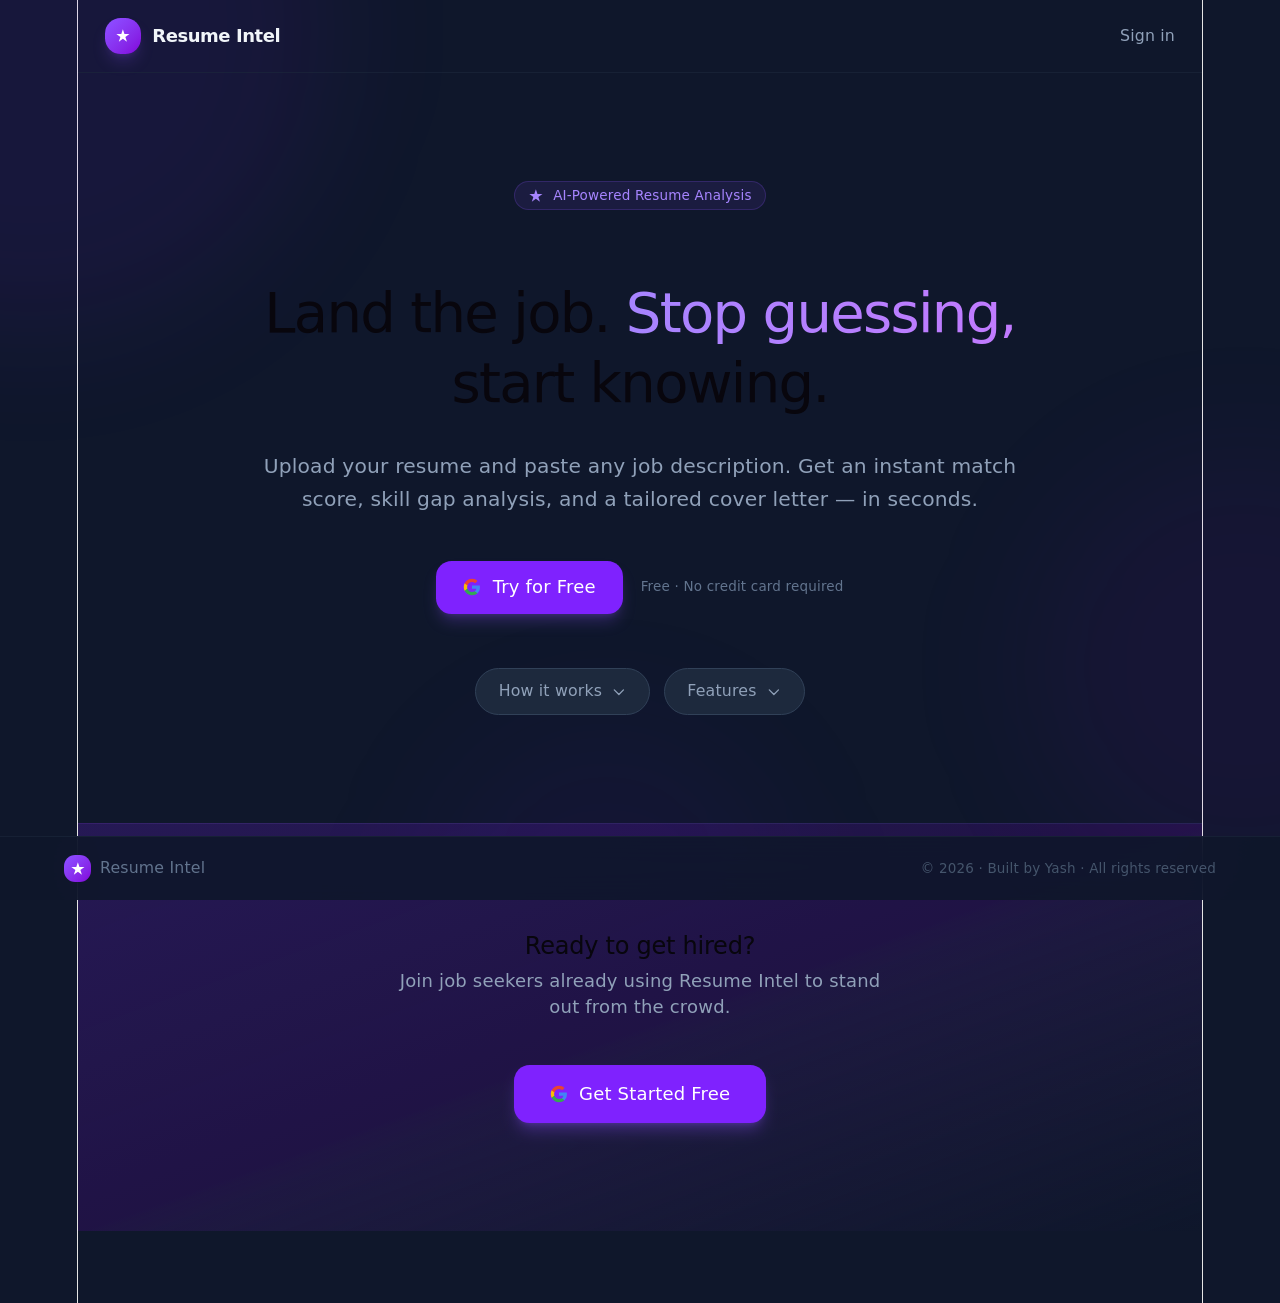
<file: resumeintel/index.html>
<!doctype html>
<html lang="en">
  <head>
    <meta charset="UTF-8" />
    <link rel="icon" type="image/svg+xml" href="/resumeintel/favicon.svg" />
    <meta name="viewport" content="width=device-width, initial-scale=1.0" />
    <title>Resume Intel — AI Resume Analyzer</title>
    <script type="module" crossorigin src="/resumeintel/assets/index-CZJbDUbg.js"></script>
    <link rel="stylesheet" crossorigin href="/resumeintel/assets/index-BteNEk3o.css">
  </head>
  <body>
    <div id="root"></div>
  </body>
</html>
</file>
